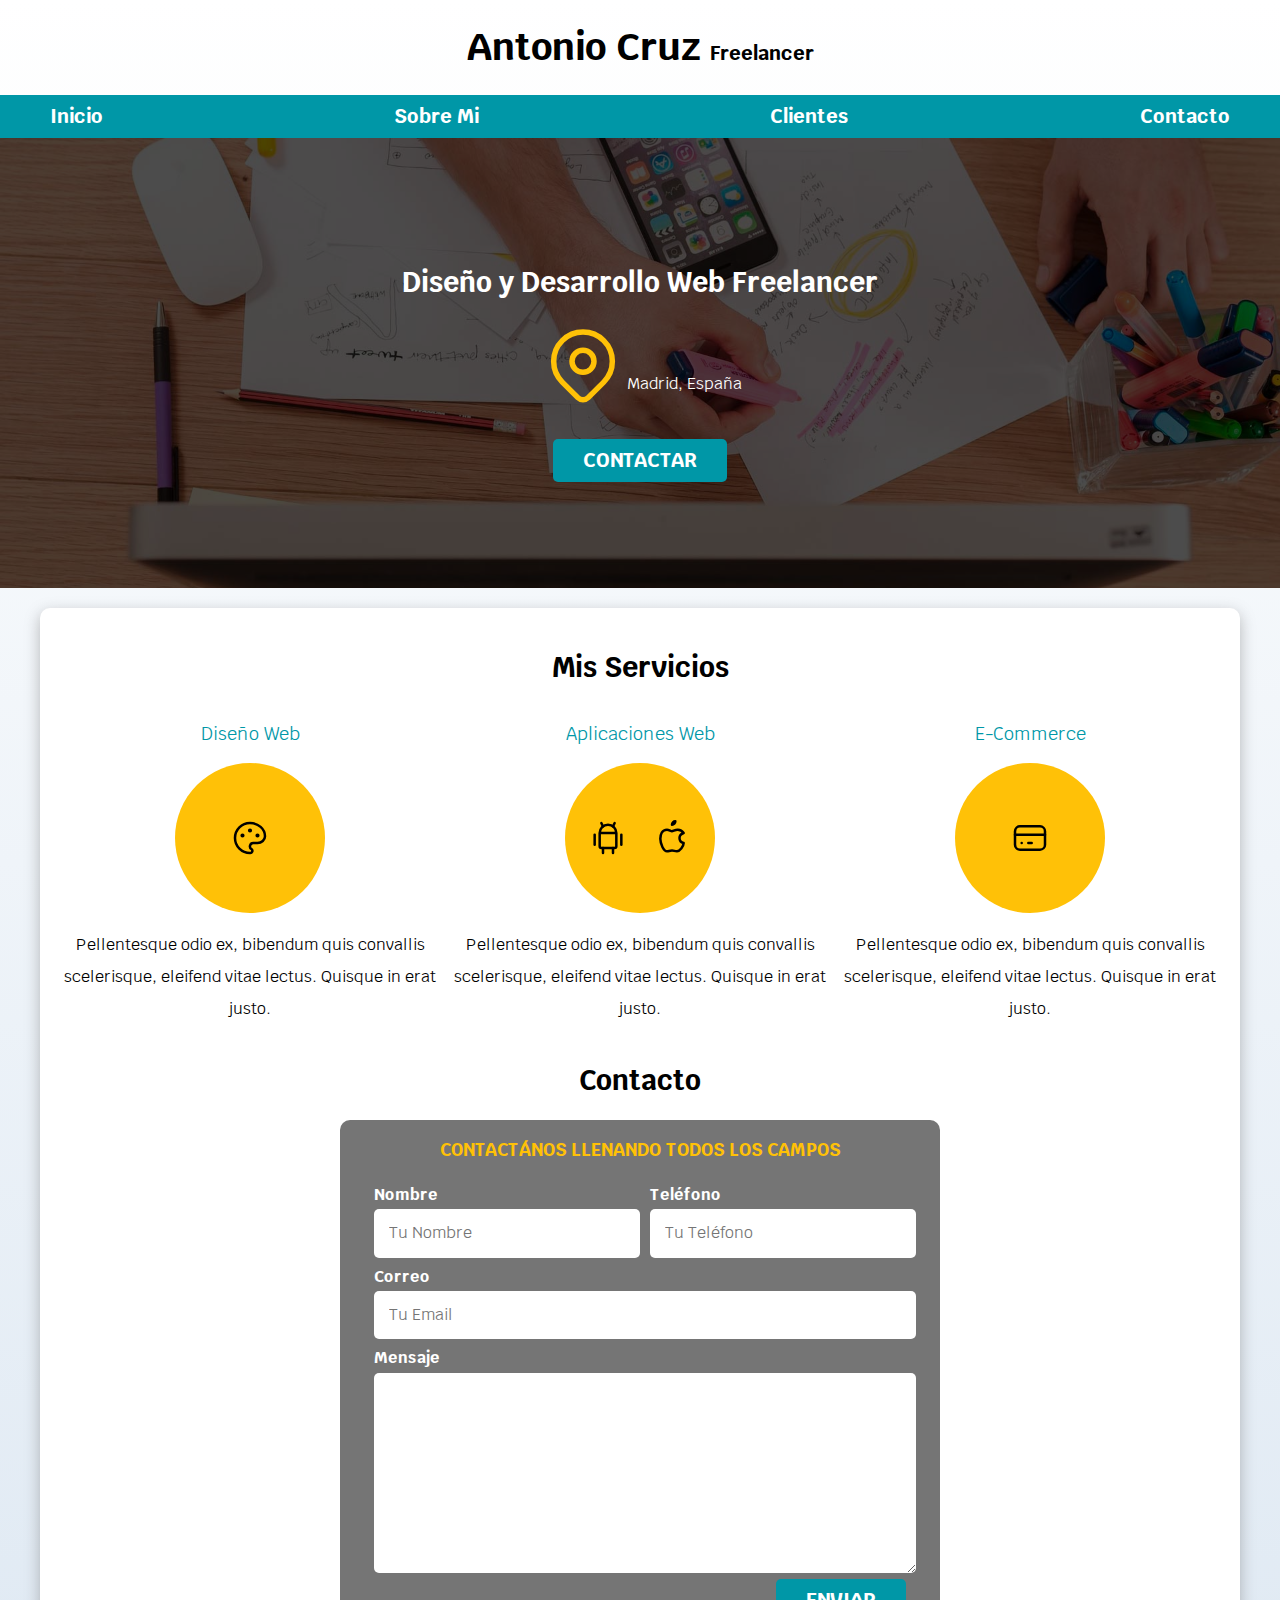
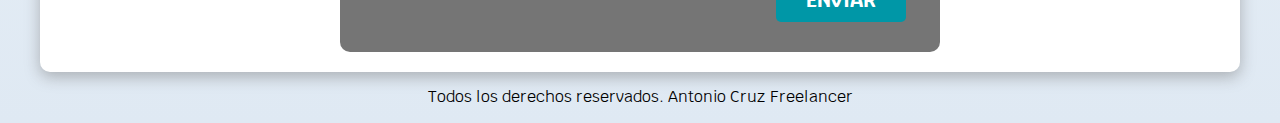
<file: index.html>
<!DOCTYPE html>
<html lang="en">

<head>
    <meta charset="UTF-8">
    <meta name="viewport" content="width=device-width, initial-scale=1.0">
    <title>Diseñador Freelancer</title>
    <link rel="preload" href="css/normalize.css" as="style">
    <link rel="stylesheet" href="css/normalize.css">
    <link href="https://fonts.googleapis.com/css2?family=Krub:wght@400;700&display=swap" rel="stylesheet">
    <link rel="preload" href="css/styles.css" as="style">
    <link href="css/styles.css" rel="stylesheet">
</head>

<body>
    <header>
        <h1 class="titulo">Antonio Cruz <span>Freelancer</span></h1>
    </header>

    <div class="nav-bg">
        <nav class="navegacion-principal contenedor">
            <a href="#">Inicio</a>
            <a href="#">Sobre Mi</a>
            <a href="#">Clientes</a>
            <a href="#">Contacto</a>
        </nav>
    </div>

    <section class="hero">
        <div class="contenido-hero">
            <h2>Diseño y Desarrollo Web <span> Freelancer</span></h2>
            <div class="ubicacion">
                <svg xmlns="http://www.w3.org/2000/svg" class="icon icon-tabler icon-tabler-map-pin" width="88"
                    height="88" viewBox="0 0 24 24" stroke-width="1.5" stroke="#FFC107" fill="none"
                    stroke-linecap="round" stroke-linejoin="round">
                    <path stroke="none" d="M0 0h24v24H0z" />
                    <circle cx="12" cy="11" r="3" />
                    <path d="M17.657 16.657L13.414 20.9a1.998 1.998 0 0 1 -2.827 0l-4.244-4.243a8 8 0 1 1 11.314 0z" />
                </svg>
                <p>Madrid, España</p>
            </div>
            <a class="boton" href="#">Contactar</a>
        </div> <!-- .contenido-hero -->
    </section>

    <main class="contenedor sombra">
        <h2>Mis Servicios</h2>

        <div class="servicios">
            <section class="servicio">
                <h3>Diseño Web</h3>
                <div class="iconos">
                    <svg xmlns="http://www.w3.org/2000/svg" class="icon icon-tabler icon-tabler-palette" width="40"
                        height="40" viewBox="0 0 24 24" stroke-width="1.5" stroke="#000000" fill="none"
                        stroke-linecap="round" stroke-linejoin="round">
                        <path stroke="none" d="M0 0h24v24H0z" />
                        <path
                            d="M12 21a9 9 0 1 1 0 -18a9 8 0 0 1 9 8a4.5 4 0 0 1 -4.5 4h-2.5a2 2 0 0 0 -1 3.75a1.3 1.3 0 0 1 -1 2.25" />
                        <circle cx="7.5" cy="10.5" r=".5" fill="currentColor" />
                        <circle cx="12" cy="7.5" r=".5" fill="currentColor" />
                        <circle cx="16.5" cy="10.5" r=".5" fill="currentColor" />
                    </svg>
                </div>
                <p> Pellentesque odio ex, bibendum quis convallis scelerisque, eleifend vitae lectus. Quisque in erat
                    justo. </p>
            </section>

            <section class="servicio">
                <h3>Aplicaciones Web</h3>
                <div class="iconos">
                    <svg xmlns="http://www.w3.org/2000/svg" class="icon icon-tabler icon-tabler-brand-android"
                        width="40" height="40" viewBox="0 0 24 24" stroke-width="1.5" stroke="#000000" fill="none"
                        stroke-linecap="round" stroke-linejoin="round">
                        <path stroke="none" d="M0 0h24v24H0z" />
                        <line x1="4" y1="10" x2="4" y2="16" />
                        <line x1="20" y1="10" x2="20" y2="16" />
                        <path d="M7 9h10v8a1 1 0 0 1 -1 1h-8a1 1 0 0 1 -1 -1v-8a5 5 0 0 1 10 0" />
                        <line x1="8" y1="3" x2="9" y2="5" />
                        <line x1="16" y1="3" x2="15" y2="5" />
                        <line x1="9" y1="18" x2="9" y2="21" />
                        <line x1="15" y1="18" x2="15" y2="21" />
                    </svg>

                    <svg xmlns="http://www.w3.org/2000/svg" class="icon icon-tabler icon-tabler-brand-apple" width="40"
                        height="40" viewBox="0 0 24 24" stroke-width="1.5" stroke="#000000" fill="none"
                        stroke-linecap="round" stroke-linejoin="round">
                        <path stroke="none" d="M0 0h24v24H0z" />
                        <path
                            d="M9 7c-3 0-4 3-4 5.5 0 3 2 7.5 4 7.5 1.088-.046 1.679-.5 3-.5 1.312 0 1.5.5 3 .5s4-3 4-5c-.028-.01-2.472-.403-2.5-3-.019-2.17 2.416-2.954 2.5-3-1.023-1.492-2.951-1.963-3.5-2-1.433-.111-2.83 1-3.5 1-.68 0-1.9-1-3-1z" />
                        <path d="M12 4a2 2 0 0 0 2 -2a2 2 0 0 0 -2 2" />
                    </svg>
                </div>
                <p> Pellentesque odio ex, bibendum quis convallis scelerisque, eleifend vitae lectus. Quisque in erat
                    justo. </p>
            </section>

            <section class="servicio">
                <h3>E-Commerce</h3>
                <div class="iconos">
                    <svg xmlns="http://www.w3.org/2000/svg" class="icon icon-tabler icon-tabler-credit-card" width="40"
                        height="40" viewBox="0 0 24 24" stroke-width="1.5" stroke="#000000" fill="none"
                        stroke-linecap="round" stroke-linejoin="round">
                        <path stroke="none" d="M0 0h24v24H0z" />
                        <rect x="3" y="5" width="18" height="14" rx="3" />
                        <line x1="3" y1="10" x2="21" y2="10" />
                        <line x1="7" y1="15" x2="7.01" y2="15" />
                        <line x1="11" y1="15" x2="13" y2="15" />
                    </svg>
                </div>
                <p> Pellentesque odio ex, bibendum quis convallis scelerisque, eleifend vitae lectus. Quisque in erat
                    justo. </p>
            </section>
        </div>
        <!--.servicios-->

        <section>
            <h2>Contacto</h2>

            <form class="formulario">
                <fieldset>
                    <legend>Contactános llenando todos los campos</legend>

                    <div class="contenedor-campos">
                        <div class="campo">
                            <label>Nombre</label>
                            <input class="input-text" type="text" placeholder="Tu Nombre">
                        </div>

                        <div class="campo">
                            <label>Teléfono</label>
                            <input class="input-text" type="tel" placeholder="Tu Teléfono">
                        </div>

                        <div class="campo">
                            <label>Correo</label>
                            <input class="input-text" type="email" placeholder="Tu Email">
                        </div>

                        <div class="campo">
                            <label>Mensaje</label>
                            <textarea class="input-text"></textarea>
                        </div>
                    </div> <!-- .contenedor-campos -->

                    <div class="alinear-derecha flex">
                        <input class="boton w-sm-100" type="submit" value="Enviar">
                    </div>
                </fieldset>
            </form>
        </section>

    </main>

    <footer class="footer">
        <p>Todos los derechos reservados. Antonio Cruz Freelancer</p>
    </footer>

</body>

</html>
</file>
<file: css/styles.css>
:root {
    --blanco: #ffffff;
    --oscuro: #212121;
    --primario: #FFC107;
    --secundario: #0097A7;
    --gris: #757575;
    --grisClaro: #DFE9F3;
}

/*  Globales **/
html {
    font-size: 62.5%;
    box-sizing: border-box;
    /* Hack para Box Model **/
    scroll-snap-type: y mandatory;
}

/** Scroll Snap**/
.servicios,
.navegacion-principal,
.formulario {
    scroll-snap-align: center;
    scroll-snap-stop: always;
}

*,
*:before,
*:after {
    box-sizing: inherit;
}

body {
    font-size: 16px;
    /* 1rem = 10px */
    font-family: 'Krub', sans-serif;
    background-image: linear-gradient(to top, var(--grisClaro) 0%, var(--blanco) 100%);
}

.contenedor {
    max-width: 120rem;
    margin: 0 auto;
}

.boton {
    background-color: var(--secundario);
    color: var(--blanco);
    padding: 1rem 3rem;
    margin-top: 3rem;
    font-size: 2rem;
    text-decoration: none;
    text-transform: uppercase;
    font-weight: bold;
    border-radius: .5rem;
    width: 90%;
    text-align: center;
    border: none;
}

@media (min-width: 768px) {
    .boton {
        width: auto;
    }
}

.boton:hover {
    cursor: pointer;
}

.sombra {
    box-shadow: 0px 5px 15px 0px rgba(112, 112, 112, 0.48);
    background-color: var(--blanco);
    padding: 2rem;
    border-radius: 1rem;
}

/* Tipografia */
h1 {
    font-size: 3.8rem;
}

h2 {
    font-size: 2.8rem;
}

h3 {
    font-size: 1.8rem;
}

h1,
h2,
h3 {
    text-align: center;
}


/* Titulos */
.titulo span {
    font-size: 2rem;
}

/** Utilidades **/
.w-sm-100 {
    width: 100%;
}

@media (min-width: 768px) {
    .w-sm-100 {
        width: auto;
    }
}

.flex {
    display: flex;
}

.alinear-derecha {
    justify-content: flex-end;
}

/* Navegacion Principal */
.nav-bg {
    background-color: var(--secundario);
}

.navegacion-principal {
    display: flex;
    flex-direction: column;
}

@media (min-width: 768px) {
    .navegacion-principal {
        flex-direction: row;
        justify-content: space-between;
    }
}

.navegacion-principal a {
    display: block;
    text-align: center;
    color: var(--blanco);
    text-decoration: none;
    font-size: 2rem;
    font-weight: 700;
    padding: 1rem;
}

.navegacion-principal a:hover {
    background-color: var(--primario);
    color: var(--oscuro);
}

/* Hero */
.hero {
    background-image: url(../img/hero.jpg);
    background-repeat: no-repeat;
    background-size: cover;
    height: 450px;
    position: relative;
    margin-bottom: 2rem;
}

.contenido-hero {
    position: absolute;
    background-color: rgba(0, 0, 0, .7);
    /** Anterior **/
    background-color: rgb(0 0 0 / 70%);
    width: 100%;
    height: 100%;

    display: flex;
    flex-direction: column;
    align-items: center;
    justify-content: center;

}

.contenido-hero h2,
.contenido-hero p {
    color: var(--blanco);
}

.contenido-hero .ubicacion {
    display: flex;
    align-items: flex-end;
}



/** Servicios **/
@media (min-width: 768px) {
    .servicios {
        display: grid;
        grid-template-columns: repeat(3, 1fr);
        column-gap: 1rem;
    }
}

.servicio {
    display: flex;
    flex-direction: column;
    align-items: center;
}

.servicio h3 {
    color: var(--secundario);
    font-weight: normal;
}

.servicio p {
    line-height: 2;
    text-align: center;
}

.servicio .iconos {
    height: 15rem;
    width: 15rem;
    background-color: var(--primario);
    border-radius: 50%;
    display: flex;
    justify-content: space-evenly;
    align-items: center;
}

/** Contacto **/
.formulario {
    background-color: var(--gris);
    width: min(60rem, 100%);
    /** Utilizar el valor más pequeño **/
    margin: 0 auto;
    padding: 2rem;
    border-radius: 1rem;
}

.formulario fieldset {
    border: none;
}

.formulario legend {
    text-align: center;
    font-size: 1.8rem;
    text-transform: uppercase;
    font-weight: 700;
    margin-bottom: 2rem;
    color: var(--primario);
}

@media (min-width: 768px) {
    .contenedor-campos {
        display: grid;
        grid-template-columns: 50% 50%;
        grid-template-rows: auto auto 20rem;
        column-gap: 1rem;
    }

    .campo:nth-child(3),
    .campo:nth-child(4) {
        grid-column: 1 / 3;
    }
}

.campo {
    margin-bottom: 1rem;
}

.campo label {
    color: var(--blanco);
    font-weight: bold;
    margin-bottom: .5rem;
    display: block;
}

.campo textarea {
    height: 20rem;
}

.input-text {
    width: 100%;
    border: none;
    padding: 1.5rem;
    border-radius: .5rem;
}

/** Footer **/
.footer {
    text-align: center;
}
</file>
